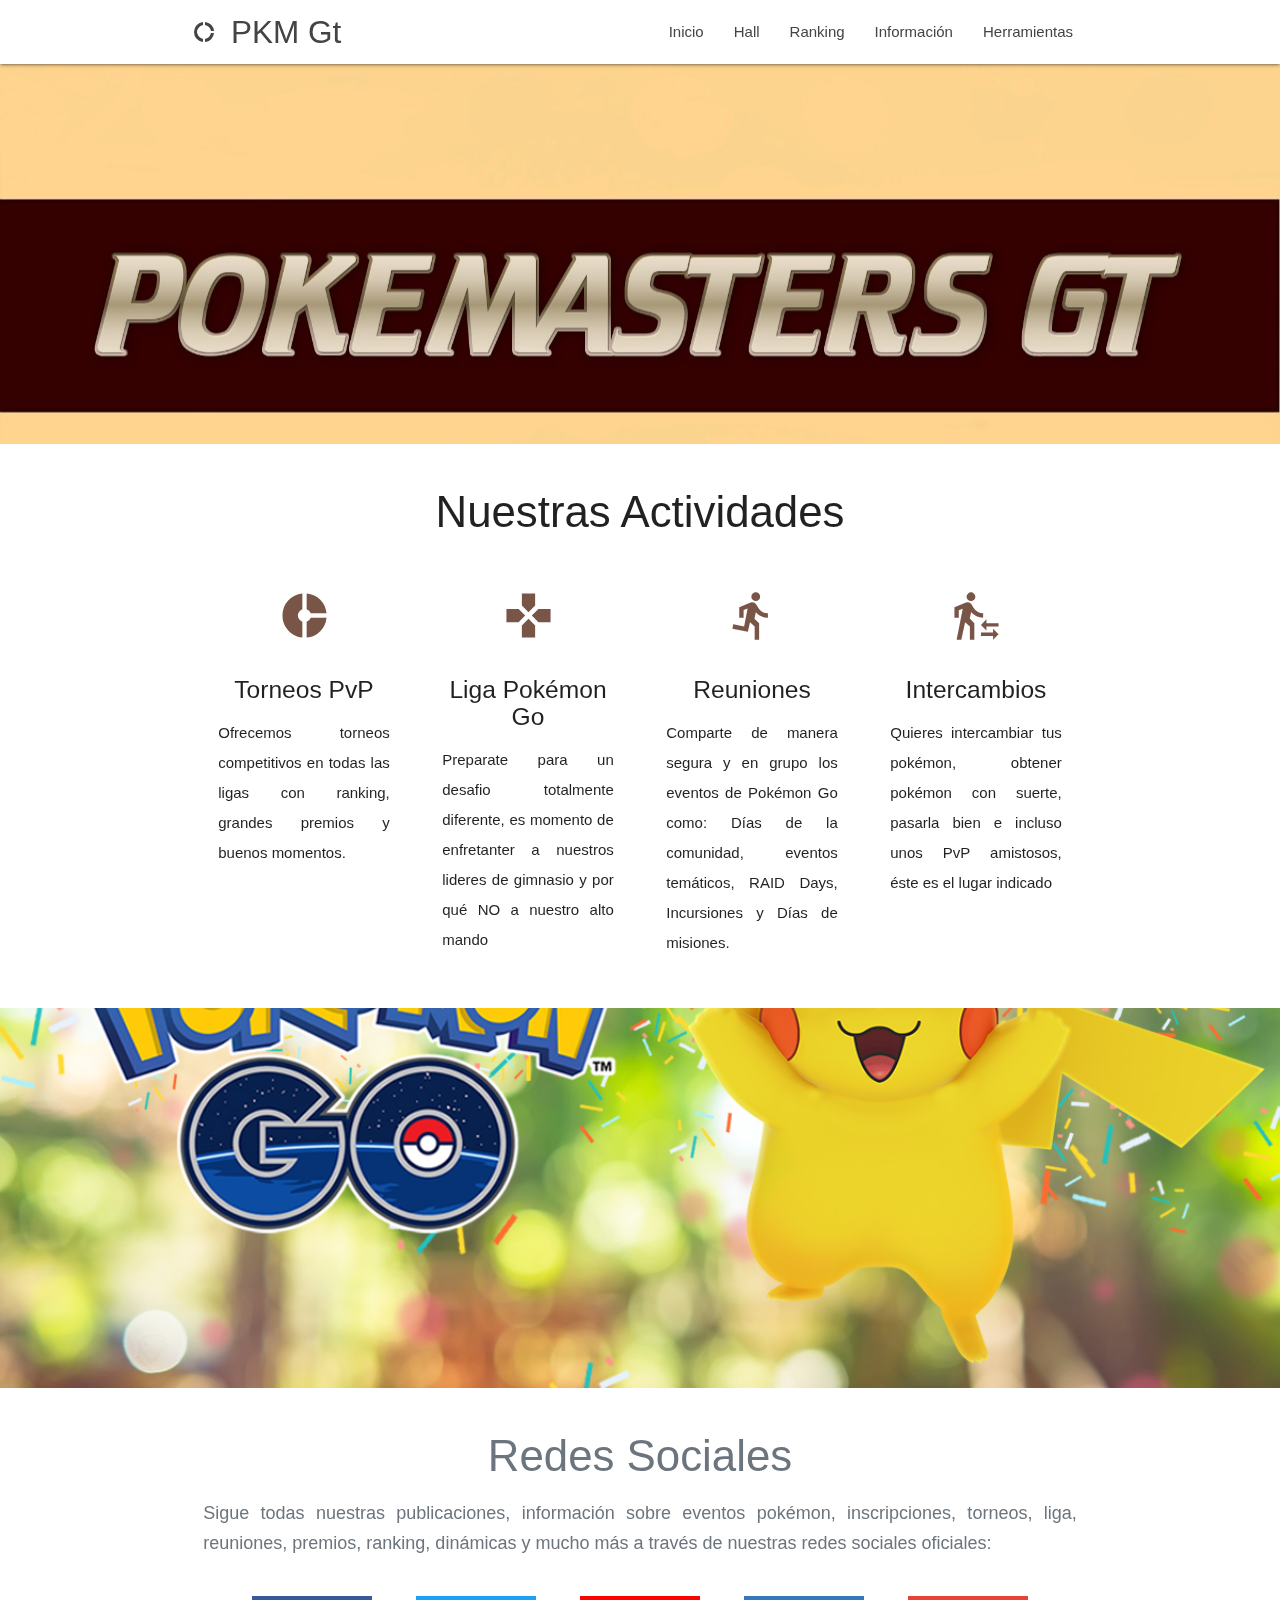
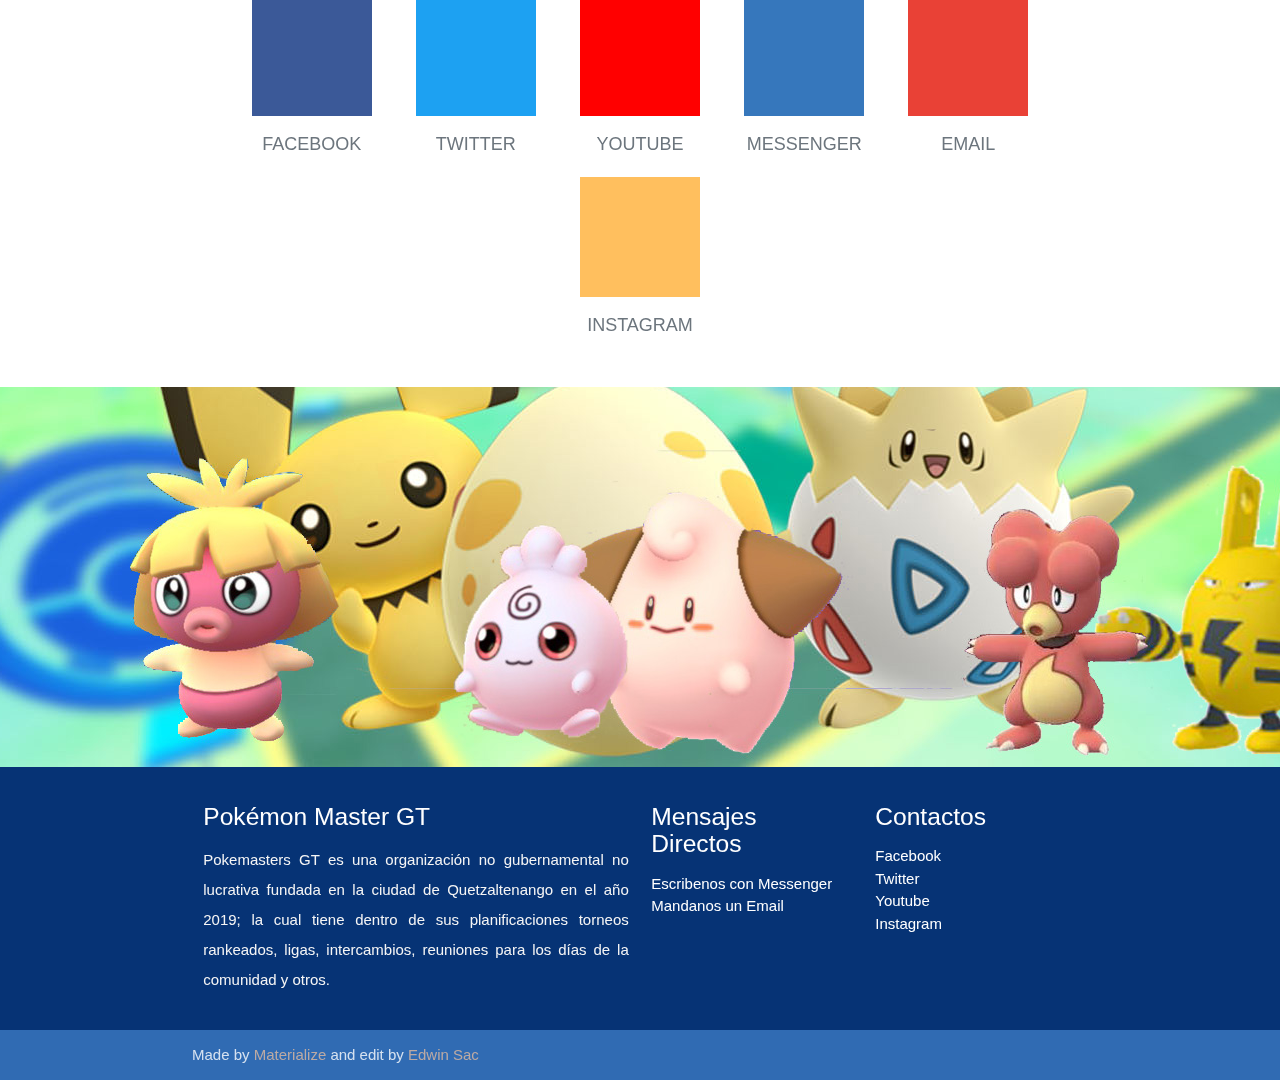
<file: index.html>
<!DOCTYPE html>
<html lang="es">
<head>
  <meta http-equiv="Content-Type" content="text/html; charset=UTF-8"/>
  <meta name="viewport" content="width=device-width, initial-scale=1"/>
  <meta property="og:image" content="https://raw.githubusercontent.com/edwinsacrecinos/Repositorio_imagenes/master/pokemastergt/background1.jpeg" />
    <link rel="shortcut icon" type="image/x-icon" href="favicon.ico">
  <title>Pokémon Master GT</title>

  <!-- CSS  -->
  <link href="https://fonts.googleapis.com/icon?family=Material+Icons" rel="stylesheet">
  <link rel="stylesheet" href="https://use.fontawesome.com/releases/v5.7.2/css/all.css" integrity="sha384-fnmOCqbTlWIlj8LyTjo7mOUStjsKC4pOpQbqyi7RrhN7udi9RwhKkMHpvLbHG9Sr" crossorigin="anonymous">
  <link href="css/materialize.css" type="text/css" rel="stylesheet" media="screen,projection"/>
  <link href="css/style.css" type="text/css" rel="stylesheet" media="screen,projection"/>
</head>
<body>
  <nav class="white" role="navigation">
    <div class="nav-wrapper container">
      <a id="logo-container" href="#" class="brand-logo"><i class="material-icons">donut_large</i>PKM Gt</a>
      <ul class="right hide-on-med-and-down">
          <li><a href="index.html">Inicio</a></li>
          <li><a href="hall.html">Hall</a></li>
          <li><a href="ranking.html">Ranking</a></li>
          <li><a href="informacion.html">Información</a></li>
          <li><a href="herramientas.html">Herramientas</a></li>
      </ul>

      <ul id="nav-mobile" class="sidenav">
        <li><a href="index.html">Inicio</a></li>
        <li><a href="hall.html">Hall</a></li>
        <li><a href="ranking.html">Ranking</a></li>
        <li><a href="informacion.html">Información</a></li>
        <li><a href="herramientas.html">Herramientas</a></li>
      </ul>
      <a href="#" data-target="nav-mobile" class="sidenav-trigger"><i class="material-icons">menu</i></a>
    </div>
  </nav>

  <div id="index-banner" class="parallax-container">
    <div class="section no-pad-bot">
      <div class="container">

      </div>
    </div>
    <div class="parallax"><img src="background1.jpeg" alt="Unsplashed background img 1"></div>
  </div>


  <div class="container">
    <div class="section">
      <!--   Icon Section   -->
      <div class="row">
        <h3 class="center">Nuestras Actividades</h3>
        <div class="col s12 m3 hoverable">
          <div class="icon-block">
            <h2 class="center brown-text"><i class="material-icons">
                donut_small
                </i></h2>
            <h5 class="center">Torneos PvP</h5>

            <p class="light" style=" text-align: justify;">Ofrecemos torneos competitivos en todas las ligas con ranking, grandes premios y buenos momentos.</p>
          </div>
        </div>

        <div class="col s12 m3 hoverable">
          <div class="icon-block">
            <h2 class="center brown-text"><i class="material-icons">
                games
                </i></h2>
            <h5 class="center">Liga Pokémon Go</h5>

            <p class="light" style=" text-align: justify;" >Preparate para un desafio totalmente diferente, es momento de enfretanter a nuestros
            lideres de gimnasio y por qué NO a nuestro alto mando </p>
          </div>
        </div>

        <div class="col s12 m3 hoverable">
          <div class="icon-block">
            <h2 class="center brown-text"><i class="material-icons">
                directions_run
                </i></h2>
            <h5 class="center">Reuniones</h5>

            <p class="light" style=" text-align: justify;">Comparte de manera segura y en grupo los eventos de Pokémon Go como: Días de 
            la comunidad, eventos temáticos, RAID Days, Incursiones y Días de misiones.</p>
          </div>
        </div>

        <div class="col s12 m3 hoverable">
            <div class="icon-block">
              <h2 class="center brown-text"><i class="material-icons">
                  transfer_within_a_station
                  </i></h2>
              <h5 class="center">Intercambios</h5>
              <p class="light" style=" text-align: justify;">Quieres intercambiar tus pokémon, obtener pokémon con suerte, pasarla bien
              e incluso unos PvP amistosos, éste es el lugar indicado</p>
            </div>
          </div>
      </div>
    </div>
  </div>


  <div class="parallax-container valign-wrapper">
    <div class="section no-pad-bot">
      <div class="container">
        <div class="row center">
          <!--Texto si necesita-->
        </div>
      </div>
    </div>
    <div class="parallax"><img src="background2.jpg" alt="Unsplashed background img 2"></div>
  </div>

  <div class="container">
    <div class="section">

      <div class="row">
        <div class="col s12 center">
          <h3><i class="mdi-content-send brown-text"></i></h3>
          <h3 style="color: #6c757d;">Redes Sociales</h3>
          <p style="font-size: 1.2rem; text-align: justify; color: #6c757d;">
          Sigue todas nuestras publicaciones, información sobre eventos pokémon, inscripciones, torneos, liga, 
          reuniones, premios, ranking, dinámicas y mucho más a través de nuestras redes sociales oficiales:
          </p>
          <section>
              <ul id="services">
                <li>
                  <div class="facebook">
                    <a href="https://www.facebook.com/Pokemastersgt-295417621166235/" target="_blanck">
                      <i class="fab fa-facebook-f"></i>
                    </a>
                  </div>
                  <span >Facebook</span>
                </li>
                <li>
                  <div class="twitter">
                    <a href="https://twitter.com/masters_gt" target="_blanck">
                      <i class="fab fa-twitter"></i>
                    </a>
                  </div>
                  <span >Twitter</span>
                </li>
                <li>
                  <div class="youtube">
                    <a href="https://www.youtube.com/channel/UCqf-ehA0dqN4c_4jEhqqVcQ/featured" target="_blanck">
                      <i class="fab fa-youtube"></i>
                    </a>
                  </div>
                  <span >YouTube</span>
                </li>
                <li>
                  <div class="messenger">
                    <a href="https://m.me/295417621166235" target="_blanck">
                      <i class="fab fa-facebook-messenger"></i>
                    </a>
                  </div>
                  <span >Messenger</span>
                </li>
                <li>
                  <div class="gmail">
                    <a href="mailto:pokemastersgt@gmail.com" target="_blanck">
                      <i class="fas fa-at"></i>
                    </a>
                  </div>
                  <span >Email</span>
                </li>
                <li>
                  <div class="insta">
                    <a href="https://www.instagram.com/pokemastersgt/" target="_blanck">
                      <i class="fab fa-instagram"></i>
                    </a>
                  </div>
                  <span >Instagram</span>
                </li>
                </ul>
            </section>
        </div>
      </div>
    </div>
  </div>


  <div class="parallax-container valign-wrapper">
    <div class="section no-pad-bot">
      <div class="container">
        <div class="row center">
          <!--Texto si necesita-->
        </div>
      </div>
    </div>
    <div class="parallax"><img src="background3.jpg" alt="Unsplashed background img 3"></div>
  </div>

  <footer class="page-footer" style="background-color:#063375;">
    <div class="container">
      <div class="row">
        <div class="col l6 s12">
          <h5 class="white-text">Pokémon Master GT</h5>
          <p class="grey-text text-lighten-4" style="text-align: justify;">
              Pokemasters GT es una organización no gubernamental no lucrativa fundada en la ciudad
              de Quetzaltenango en el año 2019; la cual tiene dentro de sus planificaciones torneos rankeados, ligas,
              intercambios, reuniones para los días de la comunidad y otros.
          </p>


        </div>
        <div class="col l3 s12">
          <h5 class="white-text">Mensajes Directos</h5>
          <ul>
            <li><a class="white-text" href="https://m.me/295417621166235" target="_blanck">Escribenos con Messenger</a></li>
            <li><a class="white-text" href="mailto:pokemastersgt@gmail.com" target="_blanck"s>Mandanos un Email</a></li>
          </ul>
        </div>
        <div class="col l3 s12">
          <h5 class="white-text">Contactos</h5>
          <ul>
              <li><a class="white-text" href="https://www.facebook.com/Pokemastersgt-295417621166235/" target="_blanck">Facebook <i class="fab fa-facebook-f"></i></a></li>
              <li><a class="white-text" href="https://twitter.com/masters_gt" target="_blanck">Twitter <i class="fab fa-twitter"></i></a></li>
              <li><a class="white-text" href="https://www.youtube.com/channel/UCqf-ehA0dqN4c_4jEhqqVcQ/featured" target="_blanck">Youtube <i class="fab fa-youtube"></i></a></li>
              <li><a class="white-text" href="https://www.instagram.com/pokemastersgt/" target="_blanck">Instagram <i class="fas fa-camera-retro"></i> </a></li>
          </ul>
        </div>
      </div>
    </div>
    <div class="footer-copyright" style="background-color: #306BB3;">
      <div class="container">
      Made by <a class="brown-text text-lighten-3" href="http://materializecss.com" target="_blanck">Materialize</a> and edit by
      <a class="brown-text text-lighten-3" href="https://edwinsacrecinos.github.io/web/" target="_blanck">Edwin Sac</a>
      </div>
    </div>
  </footer>


  <!--  Scripts-->
  <script src="https://code.jquery.com/jquery-2.1.1.min.js"></script>
  <script src="js/materialize.js"></script>
  <script src="js/init.js"></script>

  </body>
</html>
</file>
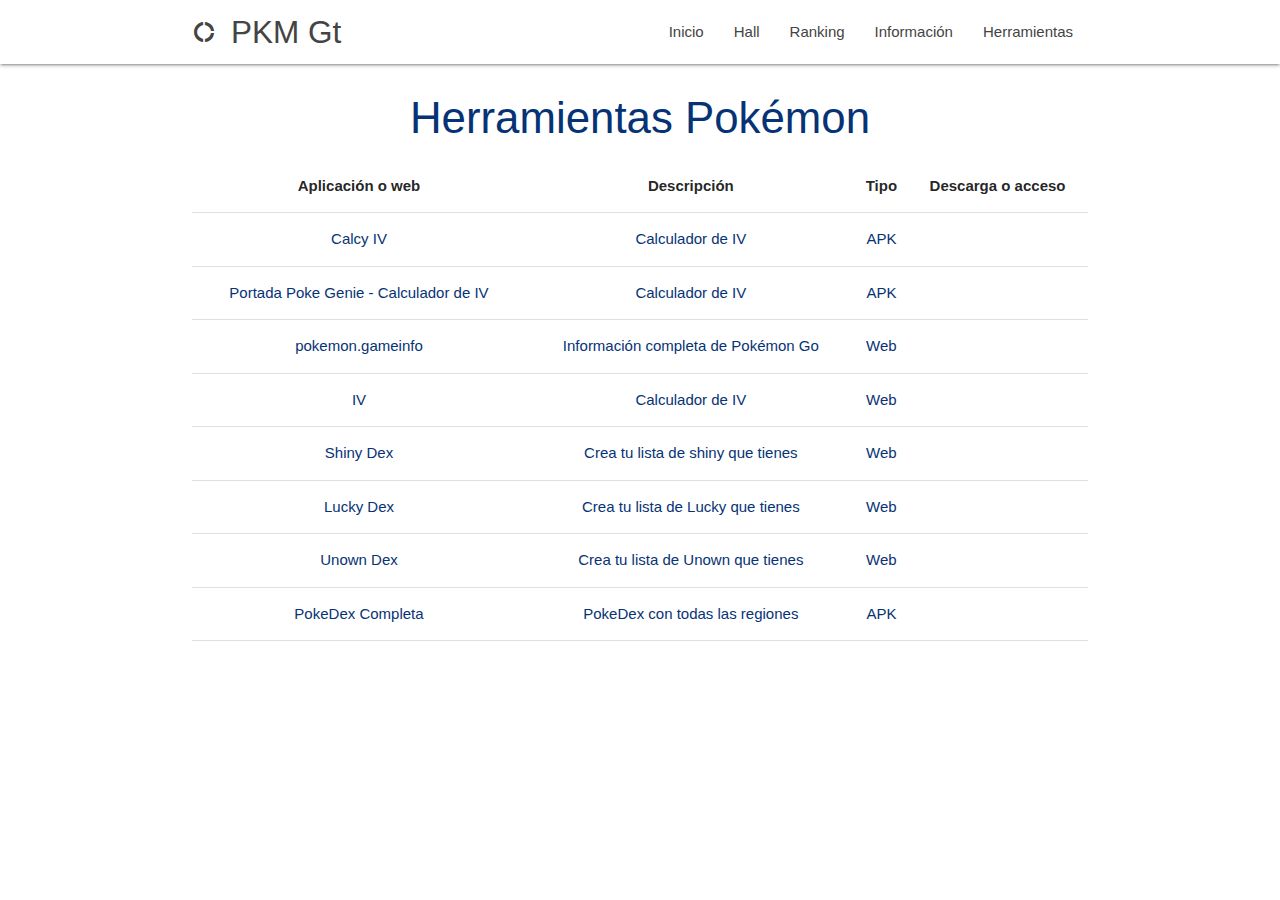
<file: herramientas.html>
<!DOCTYPE html>
<html lang="es">
<head>
  <meta http-equiv="Content-Type" content="text/html; charset=UTF-8"/>
  <meta name="viewport" content="width=device-width, initial-scale=1"/>
  <meta property="og:image" content="https://raw.githubusercontent.com/edwinsacrecinos/Repositorio_imagenes/master/pokemastergt/background1.jpeg" />
    <link rel="shortcut icon" type="image/x-icon" href="favicon.ico">
  <title>Ranking</title>

  <!-- CSS  -->
  <link href="https://fonts.googleapis.com/icon?family=Material+Icons" rel="stylesheet">
  <link rel="stylesheet" href="https://use.fontawesome.com/releases/v5.7.2/css/all.css" integrity="sha384-fnmOCqbTlWIlj8LyTjo7mOUStjsKC4pOpQbqyi7RrhN7udi9RwhKkMHpvLbHG9Sr" crossorigin="anonymous">
  <link href="css/materialize.css" type="text/css" rel="stylesheet" media="screen,projection"/>
  <link href="css/style.css" type="text/css" rel="stylesheet" media="screen,projection"/>
</head>
<body>

        <nav class="white" role="navigation">
                <div class="nav-wrapper container">
                  <a id="logo-container" href="#" class="brand-logo"><i class="material-icons">donut_large</i>PKM Gt</a>
                  <ul class="right hide-on-med-and-down">
                      <li><a href="index.html">Inicio</a></li>
                      <li><a href="hall.html">Hall</a></li>
                      <li><a href="ranking.html">Ranking</a></li>
                      <li><a href="informacion.html">Información</a></li>
                      <li><a href="herramientas.html">Herramientas</a></li>
                  </ul>
            
                  <ul id="nav-mobile" class="sidenav">
                    <li><a href="index.html">Inicio</a></li>
                    <li><a href="hall.html">Hall</a></li>
                    <li><a href="ranking.html">Ranking</a></li>
                    <li><a href="informacion.html">Información</a></li>
                    <li><a href="herramientas.html">Herramientas</a></li>
                  </ul>
                  <a href="#" data-target="nav-mobile" class="sidenav-trigger"><i class="material-icons">menu</i></a>
                </div>
              </nav>
    
    <div class="container" style="margin-top:2rem;">
        <h3 class="center" style="color: #063375;">Herramientas Pokémon <i class="fas fa-space-shuttle"></i></h3>
        <p></p>
        <div class="row">
            <div class="s12">
    <div id="div1">        
        <table class="highlight  responsive-table centered">
            <thead>
              <tr>
                  <th>Aplicación o web</th>
                  <th>Descripción</th>
                  <th>Tipo</th>
                  <th>Descarga o acceso</th>
              </tr>
            </thead>
    
            <tbody>
                <tr>
                    <td style="color: #063375;">Calcy IV</td>
                    <td style="color: #063375;">Calculador de IV</td>
                    <td style="color: #063375;">APK</td>
                    <td style="color: #063375;"><a href="https://play.google.com/store/apps/details?id=tesmath.calcys"><i class="fas fa-download"></i></a></td>
                </tr>  
                <tr>
                    <td style="color: #063375;">Portada Poke Genie - Calculador de IV</td>
                    <td style="color: #063375;">Calculador de IV</td>
                    <td style="color: #063375;">APK</td>
                    <td style="color: #063375;"><a href="https://play.google.com/store/apps/details?id=com.cjin.pokegenie.standard"><i class="fas fa-download"></i></a></td>
                </tr>  
                 <tr>
                    <td style="color: #063375;">pokemon.gameinfo</td>
                    <td style="color: #063375;">Información completa de Pokémon Go</td>
                    <td style="color: #063375;">Web</td>
                    <td style="color: #063375;"><a href="https://pokemon.gameinfo.io/es"><i class="fas fa-download"></i></a></td>
                </tr>   
                <tr>
                    <td style="color: #063375;">IV</td>
                    <td style="color: #063375;">Calculador de IV</td>
                    <td style="color: #063375;">Web</td>
                    <td style="color: #063375;"><a href=" https://pokemongo.gamepress.gg/pokemongo-iv-calculator#/"><i class="fas fa-download"></i></a></td>
                </tr>   
                 <tr>
                    <td style="color: #063375;">Shiny Dex</td>
                    <td style="color: #063375;">Crea tu lista de shiny que tienes</td>
                    <td style="color: #063375;">Web</td>
                    <td style="color: #063375;"><a href="https://shinydex.app/dex"><i class="fas fa-download"></i></a></td>
                </tr>    
                 <tr>
                    <td style="color: #063375;">Lucky Dex</td>
                    <td style="color: #063375;">Crea tu lista de Lucky que tienes</td>
                    <td style="color: #063375;">Web</td>
                    <td style="color: #063375;"><a href="https://shinydex.app/lucky"><i class="fas fa-download"></i></a></td>
                </tr>    
                 <tr>
                    <td style="color: #063375;">Unown Dex</td>
                    <td style="color: #063375;">Crea tu lista de Unown que tienes</td>
                    <td style="color: #063375;">Web</td>
                    <td style="color: #063375;"><a href="https://shinydex.app/unown"><i class="fas fa-download"></i></a></td>
                </tr>    
                <tr>
                    <td style="color: #063375;">PokeDex Completa</td>
                    <td style="color: #063375;">PokeDex con todas las regiones</td>
                    <td style="color: #063375;">APK</td>
                    <td style="color: #063375;"><a href="https://play.google.com/store/apps/details?id=com.talzz.datadex"><i class="fas fa-download"></i></a></td>
                </tr>  
            </tbody>
          </table>
        </div>
       
            </div>
        </div>
    </div>


     <!--  Scripts-->
  <script src="https://code.jquery.com/jquery-2.1.1.min.js"></script>
  <script src="js/materialize.js"></script>
  <script src="js/init.js"></script>
</body>
</html>
</file>
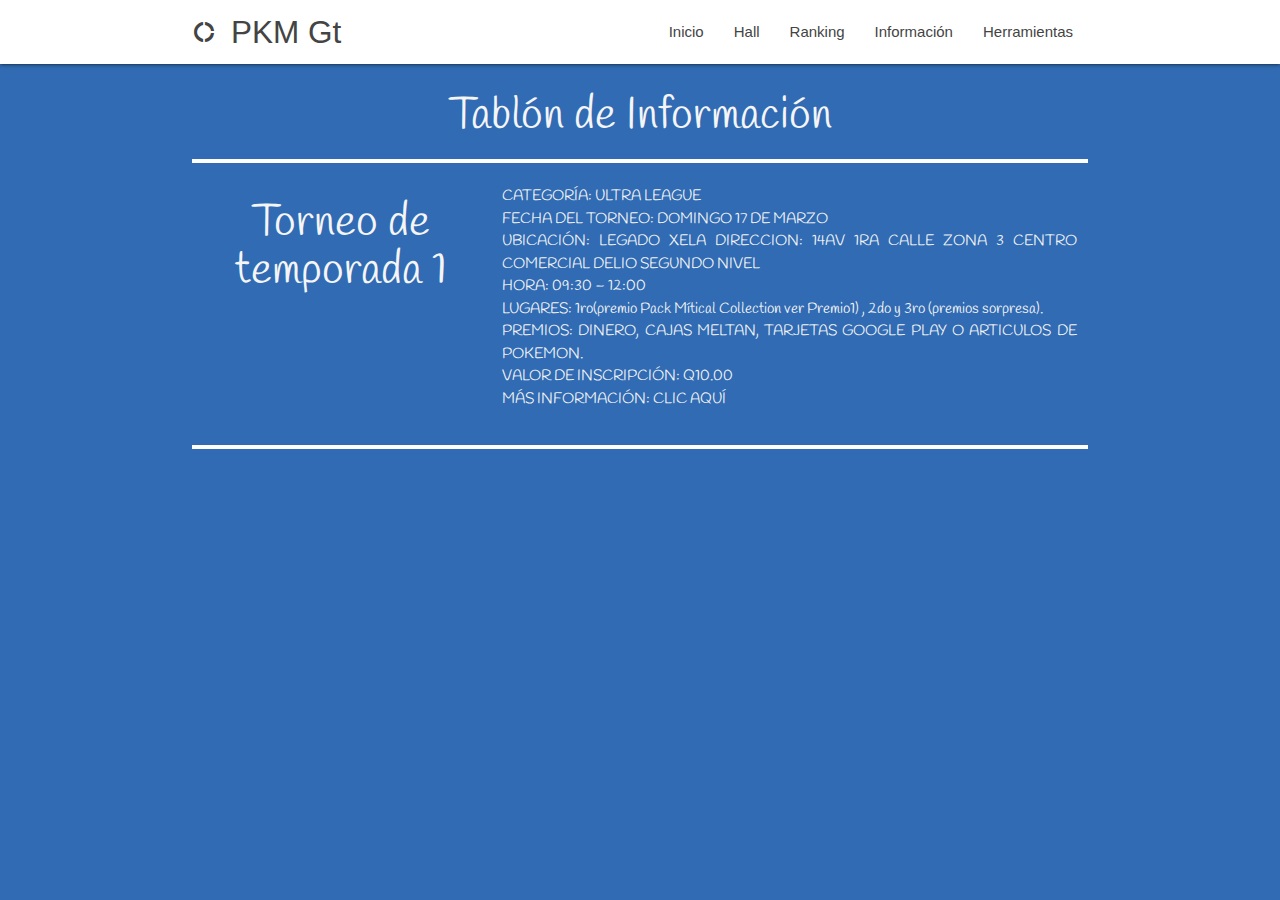
<file: informacion.html>
<!DOCTYPE html>
<html lang="es">
<head>
  <meta http-equiv="Content-Type" content="text/html; charset=UTF-8"/>
  <meta name="viewport" content="width=device-width, initial-scale=1"/>
  <meta property="og:image" content="https://raw.githubusercontent.com/edwinsacrecinos/Repositorio_imagenes/master/pokemastergt/background1.jpeg" />
    <link rel="shortcut icon" type="image/x-icon" href="favicon.ico">
  <title>Pokémon Master GT</title>

  <!-- CSS  -->
  <link href="https://fonts.googleapis.com/icon?family=Material+Icons" rel="stylesheet">
  <link href="https://fonts.googleapis.com/css?family=Handlee" rel="stylesheet">
  <link rel="stylesheet" href="https://use.fontawesome.com/releases/v5.7.2/css/all.css" integrity="sha384-fnmOCqbTlWIlj8LyTjo7mOUStjsKC4pOpQbqyi7RrhN7udi9RwhKkMHpvLbHG9Sr" crossorigin="anonymous">
  <link href="css/materialize.css" type="text/css" rel="stylesheet" media="screen,projection"/>
  <link href="css/style.css" type="text/css" rel="stylesheet" media="screen,projection"/>
</head>
<body style="background-color: #306BB3;">
 <nav class="white" role="navigation">
    <div class="nav-wrapper container">
      <a id="logo-container" href="#" class="brand-logo"><i class="material-icons">donut_large</i>PKM Gt</a>
      <ul class="right hide-on-med-and-down">
          <li><a href="index.html">Inicio</a></li>
          <li><a href="hall.html">Hall</a></li>
          <li><a href="ranking.html">Ranking</a></li>
          <li><a href="informacion.html">Información</a></li>
          <li><a href="herramientas.html">Herramientas</a></li>
      </ul>

      <ul id="nav-mobile" class="sidenav">
        <li><a href="index.html">Inicio</a></li>
        <li><a href="hall.html">Hall</a></li>
        <li><a href="ranking.html">Ranking</a></li>
        <li><a href="informacion.html">Información</a></li>
        <li><a href="herramientas.html">Herramientas</a></li>
      </ul>
      <a href="#" data-target="nav-mobile" class="sidenav-trigger"><i class="material-icons">menu</i></a>
    </div>
  </nav>
  <div class="container">
      <h3 class="center font-info">Tablón de Información</h3>
      <div class="row">
          <hr>
          <div class="col s12 m4">
            <h3 class="center font-info">Torneo de temporada 1</h3>
          </div>
          <div class="col s12 m8">
              <p class="font-info" style=" text-align: justify;">
                 <ul class="font-info" style=" text-align: justify;">
                     <li>CATEGORÍA: ULTRA LEAGUE</li>
                     <li>FECHA DEL TORNEO: DOMINGO 17 DE MARZO</li>
                     <li>UBICACIÓN: LEGADO XELA DIRECCION: 14AV 1RA CALLE ZONA 3 CENTRO COMERCIAL DELIO SEGUNDO NIVEL
                         <a class="font-info" href="https://goo.gl/maps/Kha2yT26DmK2"><i class="fas fa-map-marked-alt"></i></a>
                     </li>
                     <li>HORA: 09:30 – 12:00</li>
                     <li>LUGARES: 1ro(premio Pack Mítical Collection ver Premio1) , 2do y 3ro (premios sorpresa).</li>
                     <li>PREMIOS: DINERO, CAJAS MELTAN, TARJETAS GOOGLE PLAY O ARTICULOS DE POKEMON.</li>
                     <li>VALOR DE INSCRIPCIÓN: Q10.00</li>
                     <li>MÁS INFORMACIÓN: <a class="font-info" href="https://www.facebook.com/Pokemastersgt-295417621166235/" target="_blanck"><i class="fas fa-hand-point-right"></i> CLIC AQUÍ </a> </li>
                 </ul>
              </p>
        </div>
      </div>
      <hr>
  </div>
    
      <!--  Scripts-->
  <script src="https://code.jquery.com/jquery-2.1.1.min.js"></script>
  <script src="js/materialize.js"></script>
  <script src="js/init.js"></script>

</body>
</html>
</file>
<file: css/style.css>
/* Custom Stylesheet */
/**
 * Use this file to override Materialize files so you can update
 * the core Materialize files in the future
 *
 * Made By MaterializeCSS.com
 */

nav ul a,
nav .brand-logo {
  color: #444;
}

p {
  line-height: 2rem;
}

.sidenav-trigger {
  color: #26a69a;
}

.parallax-container {
  min-height: 380px;
  line-height: 0;
  height: auto;
  color: rgba(255,255,255,.9);
}
  .parallax-container .section {
    width: 100%;
  }

@media only screen and (max-width : 992px) {
  .parallax-container .section {
    position: absolute;
    top: 40%;
  }
  #index-banner .section {
    top: 10%;
  }
}

@media only screen and (max-width : 600px) {
  #index-banner .section {
    top: 0;
  }
}

.icon-block {
  padding: 0 15px;
}
.icon-block .material-icons {
  font-size: inherit;
}

footer.page-footer {
  margin: 0;
}

/**************** CSS STYLE ICONS ****************/
section #services {
  text-align: center;
  transform: translatez(0);
}
section #services h2 {
  margin: 80px 0px 40px;
  color: #fff;
  font-size: 2.4em;
  text-transform: uppercase;
  text-align: center;
}
section #services li {
  width: 120px;
  height: 140px;
  display: inline-block;
  margin: 20px;
  list-style: none;
}
section #services li div {
  width: 120px;
  height: 120px;
  color: #74d4b3;
  font-size: 3.4em;
  text-align: center;
  line-height: 120px;
  background-color: #3677BC;
  transition: all 0.5s ease;
}
section #services li a {
  color: #fff;
}
section #services li div:hover {
  transform: rotate(360deg);
  border-radius: 100px;
}
section #services li span {
  width: 120px;
  height: 20px;
  display: block;
  padding: 15px 0px;
  color: #6c757d ;
  text-transform: uppercase;
  font-size: 1.2em;
  text-align: center;
}

.youtube{
  background-color: red !important;
}

.twitter {
background-color: #1DA1F2 !important;
}
.facebook  {
background-color: #3B5998 !important;
}
.gmail {
background-color: #E94136 !important;
}
.insta {
background-color: #FFBF5E !important;
}

/********** PERSONAL STYLE ************/
.style-text {
  font-size: 1.2rem;
}

.font-hall{
  font-family: 'Shadows Into Light', cursive;
  color: whitesmoke;
}
hr{
	border: 2px white solid;
}

#div1 {
  overflow:scroll;
  height:500px;
}

.font-info{
  font-family: 'Handlee', cursive;
  color: whitesmoke;
}
</file>
